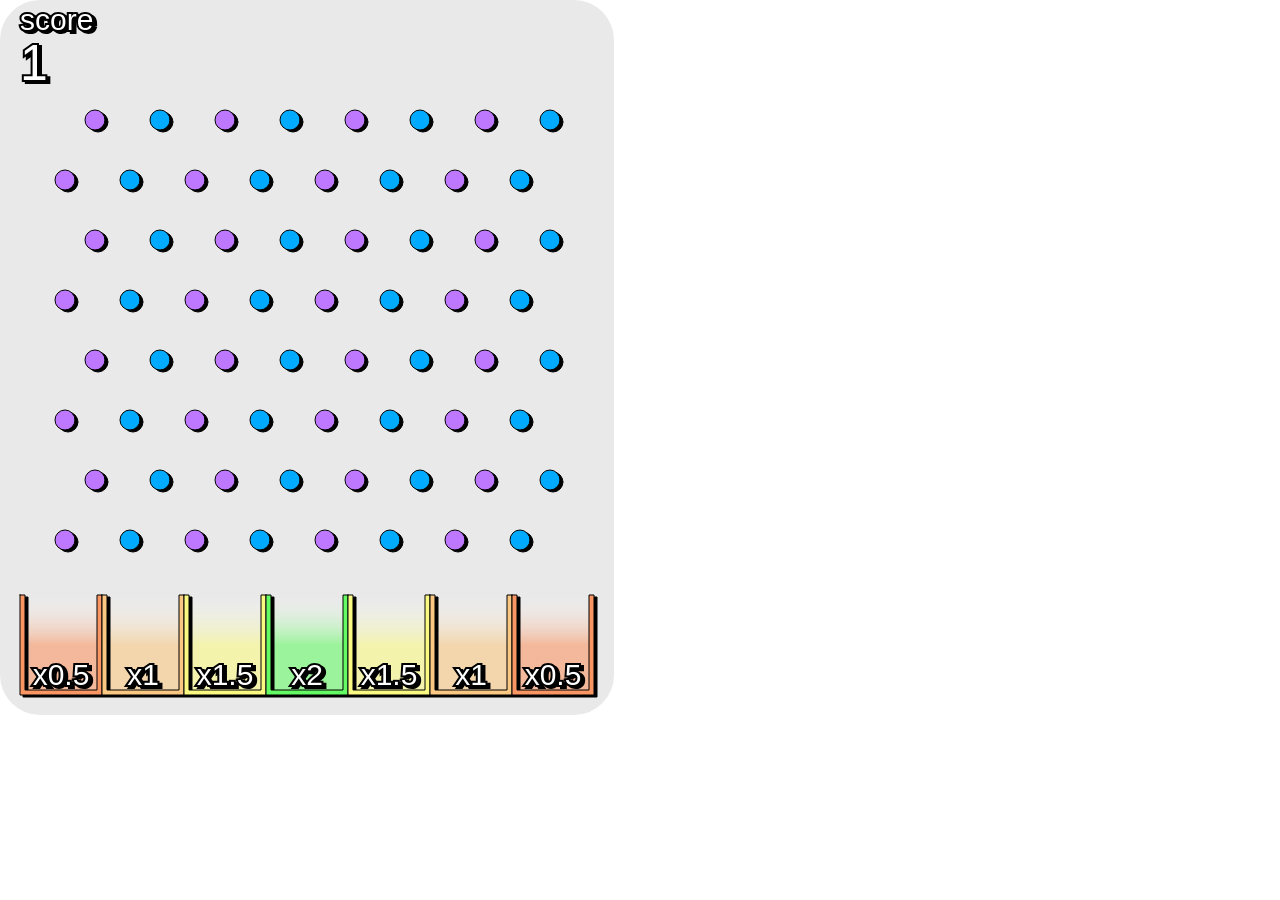
<file: soyboiPlinko/index.html>
<!DOCTYPE html>
<html lang="en">
  <head>
    <meta charset="utf-8" />
    <meta name="viewport" content="width=device-width, initial-scale=1.0">

    <title>Soyboi Plinko</title>
    <link rel="apple-touch-icon" sizes="180x180" href="./images/apple-touch-icon.png">
    <link rel="icon" type="image/png" sizes="32x32" href="./images/favicon-32x32.png">
    <link rel="icon" type="image/png" sizes="16x16" href="./images/favicon-16x16.png">
    <link rel="manifest" href="./images/site.webmanifest">

    <link rel="stylesheet" type="text/css" href="style.css">

    <script src="libraries/p5.min.js"></script>
    <script src="libraries/p5.sound.min.js"></script>
    <script src="libraries/matter.js"></script>

    <script src="libraries/soybois.js"></script>
    <script src="libraries/pegs.js"></script>
    <script src="libraries/buckets.js"></script>
    <script src="libraries/particles.js"></script>
    <script src="libraries/helperFunctions.js"></script>
  </head>

  <body>
    <script src="sketch.js"></script>
  </body>

  <footer>
    <script src="libraries/tmi.min.js"></script>
    <script src="libraries/twitch.js"></script>
    <script src="libraries/secret.js"></script>
  </footer>
</html>
</file>
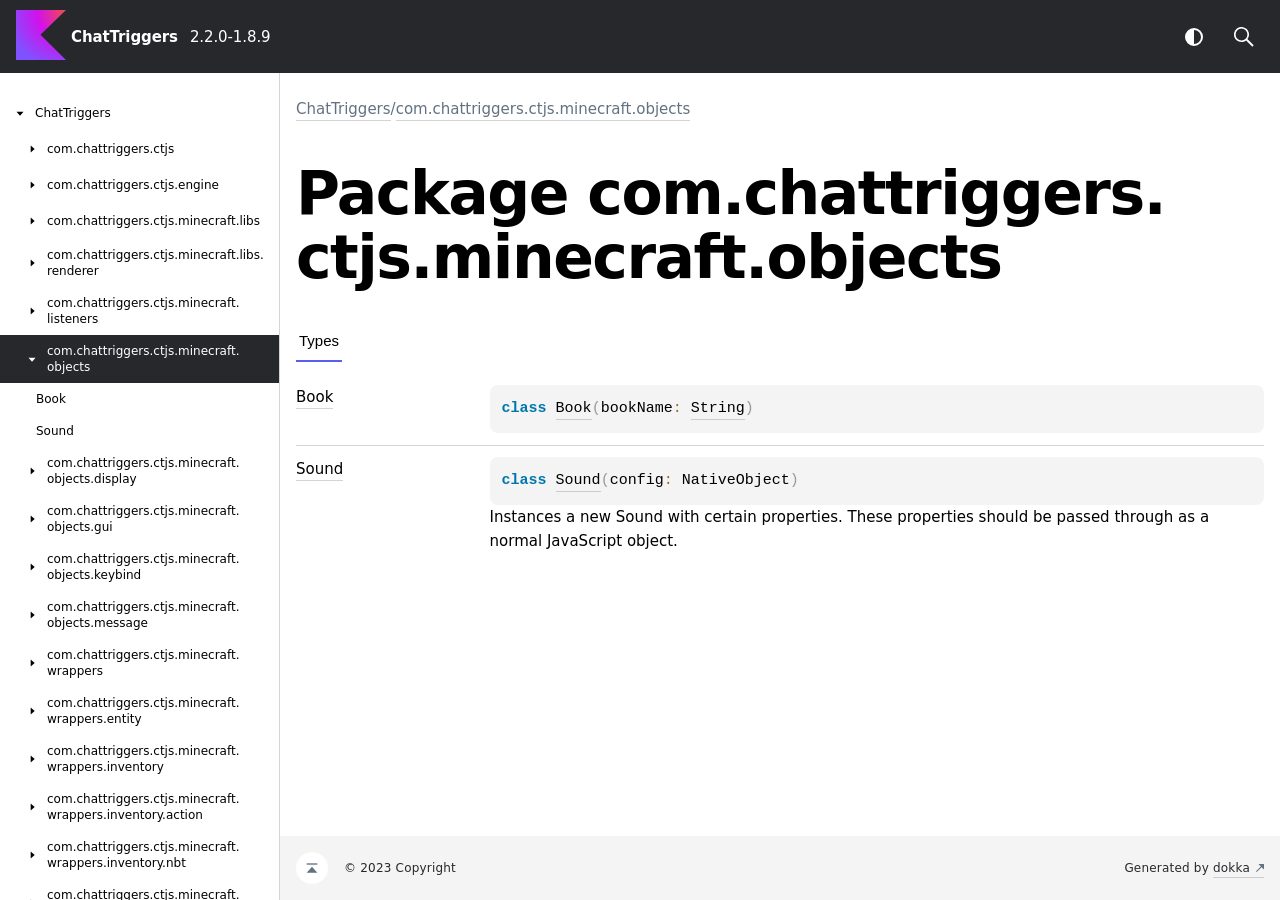
<file: chattriggers/javadocs/-chat-triggers/com.chattriggers.ctjs.minecraft.objects/index.html>
<html>
  <head>
    <meta name="viewport" content="width=device-width, initial-scale=1" charset="UTF-8">
    <title>com.chattriggers.ctjs.minecraft.objects</title>
<link href="../../images/logo-icon.svg" rel="icon" type="image/svg"><script>var pathToRoot = "../../";</script>    <script>const storage = localStorage.getItem("dokka-dark-mode")
const savedDarkMode = storage ? JSON.parse(storage) : false
if(savedDarkMode === true){
    document.getElementsByTagName("html")[0].classList.add("theme-dark")
}</script>
<script type="text/javascript" src="../../scripts/sourceset_dependencies.js" async="async"></script><link href="../../styles/style.css" rel="Stylesheet"><link href="../../styles/jetbrains-mono.css" rel="Stylesheet"><link href="../../styles/main.css" rel="Stylesheet"><link href="../../styles/prism.css" rel="Stylesheet"><link href="../../styles/logo-styles.css" rel="Stylesheet"><script type="text/javascript" src="../../scripts/clipboard.js" async="async"></script><script type="text/javascript" src="../../scripts/navigation-loader.js" async="async"></script><script type="text/javascript" src="../../scripts/platform-content-handler.js" async="async"></script><script type="text/javascript" src="../../scripts/main.js" defer="defer"></script><script type="text/javascript" src="../../scripts/prism.js" async="async"></script>  </head>
  <body>
    <div class="navigation-wrapper" id="navigation-wrapper">
      <div id="leftToggler"><span class="icon-toggler"></span></div>
      <div class="library-name"><a href="../../index.html">ChatTriggers</a></div>
      <div>2.2.0-1.8.9</div>
      <div class="pull-right d-flex"><button id="theme-toggle-button"><span id="theme-toggle"></span></button>
        <div id="searchBar"></div>
      </div>
    </div>
    <div id="container">
      <div id="leftColumn">
        <div id="sideMenu"></div>
      </div>
      <div id="main">
        <div class="main-content" id="content" pageIds="ChatTriggers::com.chattriggers.ctjs.minecraft.objects////PointingToDeclaration//-1871595002">
          <div class="breadcrumbs"><a href="../../index.html">ChatTriggers</a>/<a href="index.html">com.chattriggers.ctjs.minecraft.objects</a></div>
          <div class="cover ">
            <h1 class="cover"><span><span>Package</span></span> <span>com.</span><wbr></wbr><span>chattriggers.</span><wbr></wbr><span>ctjs.</span><wbr></wbr><span>minecraft.</span><wbr></wbr><span>objects</span></h1>
          </div>
          <div class="tabbedcontent">
            <div class="tabs-section" tabs-section="tabs-section"><button class="section-tab" data-active="" data-togglable="Types">Types</button></div>
            <div class="tabs-section-body">
              <h2 class="">Types</h2>
              <div class="table" data-togglable="Types"><a data-name="-2054311834%2FClasslikes%2F-1871595002" anchor-label="Book" id="-2054311834%2FClasslikes%2F-1871595002" data-filterable-set=":userdocs/main"></a>
                <div class="table-row" data-filterable-current=":userdocs/main" data-filterable-set=":userdocs/main">
                  <div class="main-subrow keyValue ">
                    <div class=""><span class="inline-flex">
                        <div><a href="-book/index.html"><span><span>Book</span></span></a></div>
<span class="anchor-wrapper"><span class="anchor-icon" pointing-to="-2054311834%2FClasslikes%2F-1871595002"></span>
                          <div class="copy-popup-wrapper "><span class="copy-popup-icon"></span><span>Link copied to clipboard</span></div>
                        </span></span></div>
                    <div>
                      <div class="title">
                        <div class="platform-hinted " data-platform-hinted="data-platform-hinted"><div class="content sourceset-depenent-content" data-active="" data-togglable=":userdocs/main"><div class="symbol monospace"><span class="token keyword">class </span><a href="-book/index.html">Book</a><span class="token punctuation">(</span>bookName<span class="token operator">: </span><a href="https://kotlinlang.org/api/latest/jvm/stdlib/kotlin/-string/index.html">String</a><span class="token punctuation">)</span><span class="top-right-position"><span class="copy-icon"></span><div class="copy-popup-wrapper popup-to-left"><span class="copy-popup-icon"></span><span>Content copied to clipboard</span></div></span></div></div></div>
                      </div>
                    </div>
                  </div>
                </div>
<a data-name="1743224516%2FClasslikes%2F-1871595002" anchor-label="Sound" id="1743224516%2FClasslikes%2F-1871595002" data-filterable-set=":userdocs/main"></a>
                <div class="table-row" data-filterable-current=":userdocs/main" data-filterable-set=":userdocs/main">
                  <div class="main-subrow keyValue ">
                    <div class=""><span class="inline-flex">
                        <div><a href="-sound/index.html"><span><span>Sound</span></span></a></div>
<span class="anchor-wrapper"><span class="anchor-icon" pointing-to="1743224516%2FClasslikes%2F-1871595002"></span>
                          <div class="copy-popup-wrapper "><span class="copy-popup-icon"></span><span>Link copied to clipboard</span></div>
                        </span></span></div>
                    <div>
                      <div class="title">
                        <div class="platform-hinted " data-platform-hinted="data-platform-hinted"><div class="content sourceset-depenent-content" data-active="" data-togglable=":userdocs/main"><div class="symbol monospace"><span class="token keyword">class </span><a href="-sound/index.html">Sound</a><span class="token punctuation">(</span>config<span class="token operator">: </span><span data-unresolved-link="org.mozilla.javascript/NativeObject///PointingToDeclaration/">NativeObject</span><span class="token punctuation">)</span><span class="top-right-position"><span class="copy-icon"></span><div class="copy-popup-wrapper popup-to-left"><span class="copy-popup-icon"></span><span>Content copied to clipboard</span></div></span></div><div class="brief "><p class="paragraph">Instances a new Sound with certain properties. These properties should be passed through as a normal JavaScript object.</p></div></div></div>
                      </div>
                    </div>
                  </div>
                </div>
              </div>
            </div>
          </div>
        </div>
        <div class="footer"><span class="go-to-top-icon"><a href="#content" id="go-to-top-link"></a></span><span>© 2023 Copyright</span><span class="pull-right"><span>Generated by </span><a href="https://github.com/Kotlin/dokka"><span>dokka</span><span class="padded-icon"></span></a></span></div>
      </div>
    </div>
  </body>
</html>
</file>
<file: soyboiPlinko/style.css>
html, body {
  margin: 0;
  padding: 0;
}

canvas {
  display: block;
}
</file>
<file: chattriggers/javadocs/styles/style.css>
@import url(https://fonts.googleapis.com/css?family=Open+Sans:300i,400,700);
@import url('https://rsms.me/inter/inter.css');
@import url('jetbrains-mono.css');

:root {
    --default-gray: #f4f4f4;
    --default-font-color: black;
    --header-font-color: var(--default-font-color);

    --breadcrumb-font-color: #637282;
    --breadcrumb-margin: 24px;
    --hover-link-color: #5B5DEF;

    --footer-height: 64px;
    --footer-padding-top: 48px;
    --footer-background: var(--default-gray);
    --footer-font-color: var(--average-color);
    --footer-go-to-top-color: white;

    --horizontal-spacing-for-content: 16px;
    --mobile-horizontal-spacing-for-content: 8px;
    --bottom-spacing: 16px;
    --color-scrollbar: rgba(39, 40, 44, 0.40);
    --color-scrollbar-track: var(--default-gray);
    --default-white: #fff;
    --background-color: var(--default-white);
    --dark-mode-and-search-icon-color: var(--default-white);
    --color-dark: #27282c;
    --default-font-family: system-ui, -apple-system, BlinkMacSystemFont, Segoe UI, Roboto, Oxygen, Ubuntu, Cantarell, Droid Sans, Helvetica Neue, Arial, sans-serif;
    --default-monospace-font-family: JetBrains Mono, SFMono-Regular, Consolas, Liberation Mono, Menlo, Courier, monospace;
    --default-font-size: 15px;
    --average-color: var(--color-dark);
    --brief-color: var(--average-color);
    --copy-icon-color: rgba(39, 40, 44, .7);
    --copy-icon-hover-color: var(--color-dark);
    --code-background: rgba(39, 40, 44, .05);
    --border-color: rgba(39, 40, 44, .2);
    --navigation-highlight-color: rgba(39, 40, 44, 0.05);
    --top-navigation-height: 73px;
    --max-width: 1160px;
    --white-10: hsla(0, 0%, 100%, .1);

    --active-tab-border-color: var(--hover-link-color);
    --inactive-tab-border-color: #DADFE6;
}

:root.theme-dark {
    --background-color: #27282c;
    --color-dark: #3d3d41;
    --default-font-color: hsla(0, 0%, 100%, 0.8);
    --border-color: hsla(0, 0%, 100%, 0.2);
    --code-background: hsla(0, 0%, 100%, 0.05);
    --breadcrumb-font-color: #8c8c8e;
    --brief-color: hsla(0, 0%, 100%, 0.4);
    --copy-icon-color: hsla(0, 0%, 100%, 0.6);
    --copy-icon-hover-color: #fff;

    --active-tab-border-color: var(--default-font-color);
    --inactive-tab-border-color: var(--border-color);
    --navigation-highlight-color: rgba(255, 255, 255, 0.05);
    --footer-background: hsla(0, 0%, 100%, 0.05);
    --footer-font-color: hsla(0, 0%, 100%, 0.6);
    --footer-go-to-top-color: var(--footer-font-color);
}

html {
    height: 100%;
    -webkit-tap-highlight-color: rgba(0, 0, 0, 0);
    scrollbar-color: rgba(39, 40, 44, 0.40) #F4F4F4;
    scrollbar-color: var(--color-scrollbar) var(--color-scrollbar-track);
    text-rendering: optimizeLegibility;
    -webkit-font-smoothing: antialiased;
    color: var(--default-font-color);
}

html ::-webkit-scrollbar {
    width: 8px;
    height: 8px;
}

html ::-webkit-scrollbar-track {
    background-color: var(--color-scrollbar-track);
}

html ::-webkit-scrollbar-thumb {
    width: 8px;
    border-radius: 6px;
    background: rgba(39, 40, 44, 0.40);
    background: var(--color-scrollbar);
}


.main-content {
    padding-bottom: var(--bottom-spacing);
    z-index: 0;
    max-width: var(--max-width);
    width: 100%;
    margin-left: auto;
    margin-right: auto;
}

.main-content > * {
    margin-left: var(--horizontal-spacing-for-content);
    margin-right: var(--horizontal-spacing-for-content);
}

.navigation-wrapper {
    display: flex;
    flex-wrap: wrap;
    position: sticky;
    top: 0;
    background-color: var(--color-dark);
    z-index: 4;
    color: #fff;
    font-family: var(--default-font-family);
    letter-spacing: -0.1px;
    align-items: center;

    /* Reset margin and use padding for border */
    margin-left: 0;
    margin-right: 0;
    padding: 19px var(--horizontal-spacing-for-content) 18px;
}

.navigation-wrapper > .library-name {
    font-weight: 700;
    margin-right: 12px;
}

.navigation-wrapper a {
    color: #fff;
}

#searchBar {
    margin-left: 16px;
    display: inline-flex;
    align-content: center;
    align-items: center;
    width: 36px;
    height: 36px;
}

.breadcrumbs, .breadcrumbs a, .breadcrumbs a:hover {
    margin-top: var(--breadcrumb-margin);
    color: var(--breadcrumb-font-color);
    overflow-wrap: break-word;
}

.tabs-section > .section-tab:first-child,
.platform-hinted > .platform-bookmarks-row > .platform-bookmark:first-child {
    margin-left: 0;
}

.section-tab {
    border: 0;
    background-color: transparent;
    border-bottom: 1px solid var(--inactive-tab-border-color);
}

.platform-hinted > .platform-bookmarks-row {
    margin-bottom: 16px;
}

.section-tab, .platform-hinted > .platform-bookmarks-row > .platform-bookmark {
    margin: 0 8px;
    padding: 11px 3px;
    cursor: pointer;
    outline: none;
    font-size: var(--default-font-size);
    color: inherit;
}

.section-tab:hover {
    border-bottom: 2px solid var(--active-tab-border-color);
}

.section-tab[data-active=''] {
    border-bottom: 2px solid var(--active-tab-border-color);
}

.tabs-section-body > div {
    margin-top: 12px;
}

.tabs-section-body .with-platform-tabs {
    padding-top: 12px;
    padding-bottom: 12px;
}

.cover > .platform-hinted {
    padding-top: 12px;
    margin-top: 12px;
    padding-bottom: 12px;
}

.cover {
    display: flex;
    flex-direction: column;
}

.cover .platform-hinted.with-platform-tabs .sourceset-depenent-content > .block ~ .symbol {
    padding-top: 16px;
    padding-left: 0;
}

.cover .sourceset-depenent-content > .block {
    padding: 16px 0;
    font-size: 18px;
    line-height: 28px;
}

.cover .platform-hinted.with-platform-tabs .sourceset-depenent-content > .block {
    padding: 0;
    font-size: var(--default-font-size);
}

.cover ~ .divergent-group {
    margin-top: 24px;
    padding: 24px 8px 8px 8px;
}

.cover ~ .divergent-group .main-subrow .symbol {
    width: 100%;
}

.main-content p.paragraph,
.sample-container {
    margin-top: 8px;
}

p.paragraph:first-child,
.brief p.paragraph {
    margin-top: 0;
}

.divergent-group {
    background-color: var(--background-color);
    padding: 16px 0 8px 0;
    margin-bottom: 2px;
}

.divergent-group .table-row, tbody > tr {
    border-bottom: 1px solid var(--border-color);
}

.divergent-group .table-row:last-of-type, tbody > tr:last-of-type {
    border-bottom: none;
}

.title > .divergent-group:first-of-type {
    padding-top: 0;
}

#container {
    display: flex;
    flex-direction: row;
    height: calc(100% - var(--top-navigation-height));
}

#container > div {
    height: 100%;
    max-height: calc(100vh - var(--top-navigation-height));
    overflow: auto;
}

#main {
    width: 100%;
    max-width: calc(100% - 280px);
    display: flex;
    flex-direction: column;
}

#leftColumn {
    width: 280px;
    border-right: 1px solid var(--border-color);
    display: flex;
    flex-direction: column;
}

#sideMenu {
    padding-top: 22px;
    overflow-y: auto;
    font-size: 12px;
    font-weight: 400;
    line-height: 16px;
    height: 100%;
}

.sample-container, div.CodeMirror {
    position: relative;
    display: flex;
    flex-direction: column;
}

code.paragraph {
    display: block;
}

.overview > .navButton {
    align-items: center;
    display: flex;
    justify-content: flex-end;
    padding: 2px 2px 2px 0;
    margin-right: 5px;
    cursor: pointer;
}

.strikethrough {
    text-decoration: line-through;
}

.symbol:empty {
    padding: 0;
}

.symbol:not(.token), code {
    background-color: var(--code-background);
    align-items: center;
    box-sizing: border-box;
    white-space: pre-wrap;
    font-family: var(--default-monospace-font-family);
    font-size: var(--default-font-size);
}

.symbol:not(.token), code.block {
    display: block;
    padding: 12px 32px 12px 12px;
    border-radius: 8px;
    line-height: 24px;
    position: relative;
}

.symbol > a {
    color: var(--hover-link-color);
}

.copy-icon {
    cursor: pointer;
}

.symbol span.copy-icon, .sample-container span.copy-icon {
    display: none;
}

.symbol:hover span.copy-icon, .sample-container:hover span.copy-icon {
    display: inline-block;
}

.symbol span.copy-icon::before, .sample-container span.copy-icon::before {
    width: 24px;
    height: 24px;
    display: inline-block;
    content: '';
    /* masks are required if you want to change color of the icon dynamically instead of using those provided with the SVG */
    -webkit-mask: url("../images/copy-icon.svg") no-repeat 50% 50%;
    mask: url("../images/copy-icon.svg") no-repeat 50% 50%;
    -webkit-mask-size: cover;
    mask-size: cover;
    background-color: var(--copy-icon-color);
}

.symbol span.copy-icon:hover::before, .sample-container span.copy-icon:hover::before {
    background-color: var(--copy-icon-hover-color);
}

.copy-popup-wrapper {
    display: none;
    align-items: center;
    position: absolute;
    z-index: 1000;
    background: white;
    font-weight: normal;
    font-family: var(--default-font-family);
    width: max-content;
    font-size: var(--default-font-size);
    cursor: default;
    border: 1px solid #D8DCE1;
    box-sizing: border-box;
    box-shadow: 0px 5px 10px var(--ring-popup-shadow-color);
    border-radius: 3px;
    color: initial;
}

.copy-popup-wrapper > .copy-popup-icon::before {
    content: url("../images/copy-successful-icon.svg");
    padding: 8px;
}

.copy-popup-wrapper > .copy-popup-icon {
    position: relative;
    top: 3px;
}

.copy-popup-wrapper.popup-to-left {
    /* since it is in position absolute we can just move it to the left to make it always appear on the left side of the icon */
    left: -15em;
}

.symbol:hover .copy-popup-wrapper.active-popup,
.sample-container:hover .copy-popup-wrapper.active-popup {
    display: flex !important;
}

.copy-popup-wrapper:hover {
    font-weight: normal;
}

.copy-popup-wrapper > span:last-child {
    padding-right: 14px;
}

.symbol .top-right-position, .sample-container .top-right-position {
    /* it is important for a parent to have a position: relative */
    position: absolute;
    top: 8px;
    right: 8px;
}

.sideMenuPart > .overview {
    display: flex;
    align-items: center;
    position: relative;
    user-select: none; /* there's a weird bug with text selection */
    padding: 8px 0;
}

.sideMenuPart a {
    display: block;
    align-items: center;
    color: var(--default-font-color);
    overflow: hidden;
}


.sideMenuPart a:hover {
    text-decoration: none;
    color: var(--default-font-color);
}

.sideMenuPart > .overview:before {
    box-sizing: border-box;
    content: '';
    top: 0;
    width: 280px;
    right: 0;
    bottom: 0;
    position: absolute;
    z-index: -1;
}

.overview:hover:before {
    background-color: var(--navigation-highlight-color);
}

#nav-submenu {
    padding-left: 24px;
}

.sideMenuPart {
    padding-left: 12px;
    box-sizing: border-box;
}

.sideMenuPart.hidden > .overview .navButtonContent::before {
    transform: rotate(0deg);
}

.sideMenuPart > .overview .navButtonContent::before {
    content: '';

    -webkit-mask: url("../images/arrow_down.svg") no-repeat 50% 50%;
    mask: url("../images/arrow_down.svg") no-repeat 50% 50%;
    -webkit-mask-size: cover;
    mask-size: cover;
    background-color: var(--default-font-color);

    display: flex;
    flex-direction: row;
    align-items: center;
    justify-content: center;
    transform: rotate(90deg);
    width: 16px;
    height: 16px;
}

.sideMenuPart[data-active] > .overview .navButtonContent::before {
    background-color: var(--default-white);
}

.sideMenuPart.hidden > .navButton .navButtonContent::after {
    content: '\02192';
}

.sideMenuPart.hidden > .sideMenuPart {
    display: none;
}

.filtered > a, .filtered > .navButton {
    display: none;
}

body {
    height: 100%;
}

body, table {
    font-family: var(--default-font-family);
    background: var(--background-color);
    font-style: normal;
    font-weight: normal;
    font-size: var(--default-font-size);
    line-height: 24px;
    margin: 0;
}

table {
    width: 100%;
    border-collapse: collapse;
    padding: 5px;
}

tbody > tr {
    min-height: 56px;
}

td:first-child {
    width: 20vw;
}

.brief {
    white-space: pre-wrap;
    overflow: hidden;
}

p, ul, ol, table, pre, dl {
    margin: 0;
}

h1 {
    font-size: 40px;
    line-height: 48px;
    letter-spacing: -1px;
}


h1.cover {
    font-size: 60px;
    line-height: 64px;
    letter-spacing: -1.5px;
    margin-bottom: 0;
    padding-bottom: 32px;
    display: block;
}

h2 {
    font-size: 31px;
    line-height: 40px;
    letter-spacing: -0.5px;
}

h3 {
    font-size: 20px;
    line-height: 28px;
    letter-spacing: -0.2px;
}

.UnderCoverText {
    font-size: 16px;
    line-height: 28px;
}

.UnderCoverText code {
    font-size: inherit;
}

.UnderCoverText table {
    margin: 8px 0 8px 0;
    word-break: break-word;
}


a {
    text-decoration: none;
}

#main a:not([data-name]) {
    padding-bottom: 2px;
    border-bottom: 1px solid var(--border-color);
    cursor: pointer;
    text-decoration: none;
    color: inherit;
    font-size: inherit;
    line-height: inherit;
    transition: color .1s, border-color .1s;
}

#main a:hover {
    border-bottom-color: unset;
    color: inherit
}

a small {
    font-size: 11px;
    margin-top: -0.6em;
    display: block;
}

blockquote {
    border-left: 1px solid #e5e5e5;
    margin: 0;
    padding: 0 0 0 20px;
    font-style: italic;
}

pre {
    display: block;
}

th, td {
    text-align: left;
    vertical-align: top;
    padding: 12px 10px 11px;
}

dt {
    color: #444;
    font-weight: 700;
}

p.paragraph img {
    display: block;
}

img {
    max-width: 100%;
}

small {
    font-size: 11px;
}

.platform-tag {
    display: flex;
    flex-direction: row;
    padding: 4px 8px;
    height: 24px;
    border-radius: 100px;
    box-sizing: border-box;
    border: 1px solid transparent;
    margin: 2px;
    font-family: Inter, Arial, sans-serif;
    font-size: 12px;
    font-weight: 400;
    font-style: normal;
    font-stretch: normal;
    line-height: normal;
    letter-spacing: normal;
    text-align: center;
    outline: none;
    color: #fff
}

.platform-tags {
    display: flex;
    flex-wrap: wrap;
    padding-bottom: 8px;
}

.platform-tags > .platform-tag {
    align-self: center;
}

.platform-tags > .platform-tag:first-of-type {
    margin-left: auto;
}

.platform-tag.jvm-like {
    background-color: #4DBB5F;
    color: white;
}

.platform-tag.js-like {
    background-color: #FED236;
    color: white;
}

.platform-tag.native-like {
    background-color: #CD74F6;
    color: white;
}

.platform-tag.common-like {
    background-color: #A6AFBA;
    color: white;
}

.filter-section {
    display: flex;
    flex-direction: row;
    align-self: flex-end;
    min-height: 36px;
    z-index: 0;
    flex-wrap: wrap;
    align-items: center;
}

.platform-selector:hover {
    border: 1px solid #A6AFBA !important;
}

[data-filterable-current=''] {
    display: none !important;
}

.platform-selector:not([data-active]) {
    border: 1px solid #DADFE6;
    background-color: transparent;
    color: var(--average-color);
}

.navigation-wrapper .platform-selector:not([data-active]) {
    color: #FFFFFF;
}

td.content {
    padding-left: 24px;
    padding-top: 16px;
    display: flex;
    flex-direction: column;
}

.main-subrow {
    display: flex;
    flex-direction: row;
    padding: 0;
    flex-wrap: wrap;
}

.main-subrow > div > span {
    display: flex;
    position: relative;
}

.main-subrow:hover .anchor-icon {
    opacity: 1;
    transition: 0.2s;
}

.main-subrow .anchor-icon {
    opacity: 0;
    transition: 0.2s 0.5s;
}

.main-subrow .anchor-icon::before {
    content: url("../images/anchor-copy-button.svg");
}

.main-subrow .anchor-icon:hover {
    cursor: pointer;
}

.main-subrow .anchor-icon:hover > svg path {
    fill: var(--hover-link-color);
}

.main-subrow .anchor-wrapper {
    position: relative;
    width: 24px;
    height: 16px;
    margin-left: 3px;
}

.inline-flex {
    display: inline-flex;
}

.platform-hinted {
    flex: auto;
    display: block;
}

.platform-hinted > .platform-bookmarks-row > .platform-bookmark {
    min-width: 64px;
    border: 2px solid var(--background-color);
    background: inherit;
    outline: none;
    flex: none;
    order: 5;
    align-self: flex-start;
}

.platform-hinted > .platform-bookmarks-row > .platform-bookmark.jvm-like {
    border-bottom: 2px solid rgba(77, 187, 95, 0.3);
}

.platform-hinted > .platform-bookmarks-row > .platform-bookmark.js-like {
    border-bottom: 2px solid rgba(254, 175, 54, 0.3);
}

.platform-hinted > .platform-bookmarks-row > .platform-bookmark.native-like {
    border-bottom: 2px solid rgba(105, 118, 249, 0.3);
}

.platform-hinted > .platform-bookmarks-row > .platform-bookmark.common-like {
    border-bottom: 2px solid rgba(161, 170, 180, 0.3);
}

.platform-hinted > .platform-bookmarks-row > .platform-bookmark.jvm-like[data-active=''],
.platform-hinted > .platform-bookmarks-row > .platform-bookmark.jvm-like:hover {
    border: 2px solid var(--background-color);
    border-bottom: 2px solid #4DBB5F;

    background: var(--background-color);
}

.platform-hinted > .platform-bookmarks-row > .platform-bookmark.js-like[data-active=''],
.platform-hinted > .platform-bookmarks-row > .platform-bookmark.js-like:hover {
    border: 2px solid var(--background-color);
    border-bottom: 2px solid #FED236;

    background: var(--background-color);
}

.platform-hinted > .platform-bookmarks-row > .platform-bookmark.native-like[data-active=''],
.platform-hinted > .platform-bookmarks-row > .platform-bookmark.native-like:hover {
    border: 2px solid var(--background-color);
    border-bottom: 2px solid #CD74F6;

    background: var(--background-color);
}

.platform-hinted > .platform-bookmarks-row > .platform-bookmark.common-like[data-active=''],
.platform-hinted > .platform-bookmarks-row > .platform-bookmark.common-like:hover {
    border: 2px solid var(--background-color);
    border-bottom: 2px solid #A6AFBA;

    background: var(--background-color);
}

.platform-hinted > .content:not([data-active]),
.tabs-section-body > *:not([data-active]) {
    display: none;
}

/*Work around an issue: https://github.com/JetBrains/kotlin-playground/issues/91*/
.platform-hinted[data-togglable="Samples"] > .content:not([data-active]),
.tabs-section-body > *[data-togglable="Samples"]:not([data-active]) {
    display: block !important;
    visibility: hidden;
    height: 0;
    position: fixed;
    top: 0;
}

.with-platform-tags {
    display: flex;
}

.with-platform-tags ~ .main-subrow {
    padding-top: 8px;
}

.cover .with-platform-tabs {
    font-size: var(--default-font-size);
}

.cover > .with-platform-tabs > .content {
    padding: 8px 16px;
    border: 1px solid var(--border-color);
}

.cover > .block {
    padding-top: 48px;
    padding-bottom: 24px;
    font-size: 18px;
    line-height: 28px;
}

.cover > .block:empty {
    padding-bottom: 0;
}

.table-row .with-platform-tabs .sourceset-depenent-content .brief {
    padding: 8px;
}

.sideMenuPart[data-active] > .overview:before {
    background: var(--color-dark);
}

.sideMenuPart[data-active] > .overview > a {
    color: var(--default-white);
}

.table {
    display: flex;
    flex-direction: column;
}

.table-row {
    display: flex;
    flex-direction: column;
    border-bottom: 1px solid var(--border-color);
    padding: 11px 0 12px 0;
    background-color: var(--background-color);
}

.table-row:last-of-type {
    border-bottom: none;
}

.table-row .brief-comment {
    color: var(--brief-color);
}

.platform-dependent-row {
    display: grid;
    padding-top: 8px;
}

.title-row {
    display: grid;
    grid-template-columns: auto auto 7em;
    width: 100%;
}

.keyValue {
    display: grid;
}

@media print, screen and (min-width: 960px) {
    .keyValue {
        grid-template-columns: 20% 80%;
    }

    .title-row {
        grid-template-columns: 20% auto 7em;
    }
}

@media print, screen and (max-width: 960px) {

    div.wrapper {
        width: auto;
        margin: 0;
    }

    header, section, footer {
        float: none;
        position: static;
        width: auto;
    }

    header {
        padding-right: 320px;
    }

    section {
        border: 1px solid #e5e5e5;
        border-width: 1px 0;
        padding: 20px 0;
        margin: 0 0 20px;
    }

    header a small {
        display: inline;
    }

    header ul {
        position: absolute;
        right: 50px;
        top: 52px;
    }
}


.footer {
    clear: both;
    display: flex;
    align-items: center;
    position: relative;
    min-height: var(--footer-height);
    font-size: 12px;
    line-height: 16px;
    letter-spacing: 0.2px;
    color: var(--footer-font-color);
    margin-top: auto;
    background-color: var(--footer-background);
}

.footer span.go-to-top-icon {
    border-radius: 2em;
    padding: 11px 10px !important;
    background-color: var(--footer-go-to-top-color);
}

.footer span.go-to-top-icon > a::before {
    content: url("../images/go-to-top-icon.svg");
}

.footer > span:first-child {
    margin-left: var(--horizontal-spacing-for-content);
    padding-left: 0;
}

.footer > span:last-child {
    margin-right: var(--horizontal-spacing-for-content);
    padding-right: 0;
}

.footer > span {
    padding: 0 16px;
}

.footer a {
    color: var(--breadcrumb-font-color);
}

.footer span.go-to-top-icon > #go-to-top-link {
    padding: 0;
    border: none;
}

.footer .padded-icon {
    padding-left: 0.5em;
}

.footer .padded-icon::before {
    content: url("../images/footer-go-to-link.svg");
}

.pull-right {
    float: right;
    margin-left: auto
}

div.runnablesample {
    height: fit-content;
}

.anchor-highlight {
    border: 1px solid var(--hover-link-color) !important;
    box-shadow: 0 0 0 0.2em #c8e1ff;
    margin-top: 0.2em;
    margin-bottom: 0.2em;
}

.w-100 {
    width: 100%;
}

.no-gutters {
    margin: 0;
    padding: 0;
}

.d-flex {
    display: flex;
}

#theme-toggle {
    content: url("../images/theme-toggle.svg");
}

#theme-toggle-button {
    width: 36px;
    height: 36px;
    display: inline-flex;
    justify-content: center;
    align-items: center;
    border-radius: 24px;
    margin-left: 16px;
    background-color: inherit;
    border: none;
    cursor: pointer;
}

#theme-toggle-button:hover {
    background: var(--white-10);
}

.filtered-message {
    margin: 25px;
    font-size: 20px;
    font-weight: bolder;
}

@media screen and (max-width: 1119px) {
    h1.cover {
        font-size: 48px;
        line-height: 48px;
        padding-bottom: 8px;
    }
}

@media screen and (max-width: 759px) {
    #main {
        max-width: 100%;
    }

    #leftColumn {
        position: fixed;
        margin-left: -280px;
        transition: margin .2s ease-out;
        z-index: 4;
        background: white;
        height: 100%;
    }

    #leftColumn.open {
        margin-left: 0;
    }

    #leftColumn.open ~ #main #searchBar {
        display: none;
    }

    #leftToggler {
        z-index: 5;
        font-size: 20px;
        transition: margin .2s ease-out;
        margin-right: 16px;

        color: var(--background-color);
    }

    #leftToggler .icon-toggler:hover {
        cursor: pointer;
    }

    #leftColumn.open ~ #main #leftToggler {
        margin-left: 280px;
    }

    .icon-toggler::before {
        content: "\2630";
    }

    #leftColumn.open ~ #main .icon-toggler::before {
        content: "\2630";
        padding-right: 0.5em;
        margin-left: -0.5em;
    }

    .main-content > * {
        margin-left: var(--mobile-horizontal-spacing-for-content);
        margin-right: var(--mobile-horizontal-spacing-for-content);
    }

    .navigation-wrapper {
        padding-left: var(--mobile-horizontal-spacing-for-content);
        padding-right: var(--mobile-horizontal-spacing-for-content);
    }

    #sideMenu {
        padding-bottom: 16px;
        overflow: auto;
    }

    h1.cover {
        font-size: 32px;
        line-height: 32px;
    }

    #theme-toggle-button {
        display: none;
    }
}
</file>
<file: chattriggers/javadocs/styles/jetbrains-mono.css>
@font-face{
    font-family: 'JetBrains Mono';
    src: url('https://raw.githubusercontent.com/JetBrains/JetBrainsMono/master/fonts/web/JetBrainsMono-Regular.eot') format('embedded-opentype'),
         url('https://raw.githubusercontent.com/JetBrains/JetBrainsMono/master/fonts/webfonts/JetBrainsMono-Regular.woff2') format('woff2'),
         url('https://raw.githubusercontent.com/JetBrains/JetBrainsMono/master/fonts/ttf/JetBrainsMono-Regular.ttf') format('truetype');
    font-weight: normal;
    font-style: normal;
}

@font-face{
    font-family: 'JetBrains Mono';
    src: url('https://raw.githubusercontent.com/JetBrains/JetBrainsMono/master/fonts/web/JetBrainsMono-Bold.eot') format('embedded-opentype'),
         url('https://raw.githubusercontent.com/JetBrains/JetBrainsMono/master/fonts/webfonts/JetBrainsMono-Bold.woff2') format('woff2'),
         url('https://raw.githubusercontent.com/JetBrains/JetBrainsMono/master/fonts/ttf/JetBrainsMono-Bold.ttf') format('truetype');
    font-weight: bold;
    font-style: bold;
}
</file>
<file: chattriggers/javadocs/styles/main.css>
.search button{margin-top:3px;cursor:pointer;border:none;background:var(--color-dark);fill:#fff;fill:var(--dark-mode-and-search-icon-color)}.search button:focus{outline:none}.popup-wrapper{min-width:calc(100% - 322px) !important;border:1px solid rgba(255,255,255,.2) !important;background-color:#27282c !important}.popup-wrapper [class^=filterWrapper]{border-bottom:1px solid rgba(255,255,255,.2)}.popup-wrapper input{color:rgba(255,255,255,.8) !important;font-weight:normal !important}.popup-wrapper span[data-test-custom=ring-select-popup-filter-icon]{color:#fff}.popup-wrapper button[data-test=ring-input-clear]{color:#fff !important}@media screen and (max-width: 759px){.popup-wrapper{min-width:100% !important}}.template-wrapper{display:grid;height:32px;grid-template-columns:auto auto}.template-wrapper strong{color:rgba(255,255,255,.8)}.template-wrapper span{color:rgba(255,255,255,.8);line-height:32px}.template-wrapper span.template-description{color:rgba(255,255,255,.6);justify-self:end}@media screen and (max-width: 759px){.template-wrapper{display:flex;flex-direction:column;height:auto}.template-wrapper span{line-height:unset}}.template-name{justify-self:start}[class^=fade]{display:none}[class*=hover]{background-color:rgba(255,255,255,.1) !important}
/* stylelint-disable color-no-hex */

:root {
  --ring-unit: 8px;

  /* Element */
  --ring-line-color: #dfe5eb;
  --ring-dark-line-color: #475159;
  --ring-borders-color: #b8d1e5;
  --ring-dark-borders-color: #406380;
  --ring-icon-color: var(--ring-borders-color);
  --ring-icon-secondary-color: #999;
  --ring-border-disabled-color: #dbdbdb;
  --ring-icon-disabled-color: #bbb;
  --ring-border-hover-color: #80c6ff;
  --ring-dark-border-hover-color: #70b1e6;
  --ring-icon-hover-color: var(--ring-link-hover-color);
  --ring-main-color: #008eff;
  --ring-main-hover-color: #007ee5;
  --ring-icon-error-color: #db5860;
  --ring-icon-warning-color: #eda200;
  --ring-icon-success-color: #59a869;
  --ring-pale-control-color: #cfdbe5;
  --ring-popup-border-components: 0, 42, 76;
  --ring-popup-border-color: rgba(var(--ring-popup-border-components), 0.1);
  --ring-popup-shadow-color: rgba(var(--ring-popup-border-components), 0.15);
  --ring-message-shadow-color: rgba(var(--ring-popup-border-components), 0.3);
  --ring-pinned-shadow-color: #737577;

  /* Text */
  --ring-search-color: #669ecc;
  --ring-hint-color: #406380;
  --ring-link-color: #0f5b99;
  --ring-link-hover-color: #ff008c;
  --ring-error-color: #c22731;
  --ring-warning-color: #cc8b00;
  --ring-success-color: #1b8833;
  --ring-text-color: #1f2326;
  --ring-dark-text-color: #fff;
  --ring-heading-color: var(--ring-text-color);
  --ring-secondary-color: #737577;
  --ring-dark-secondary-color: #888;
  --ring-disabled-color: #999;
  --ring-dark-disabled-color: #444;
  --ring-dark-active-color: #ccc;

  /* Background */
  --ring-content-background-color: #fff;
  --ring-popup-background-color: #fff;
  --ring-sidebar-background-color: #f7f9fa;
  --ring-selected-background-color: #d4edff;
  --ring-hover-background-color: #ebf6ff;
  --ring-dark-selected-background-color: #002a4d;
  --ring-message-background-color: #111314;
  --ring-navigation-background-color: #000;
  --ring-tag-background-color: #e6ecf2;
  --ring-removed-background-color: #ffd5cb;
  --ring-warning-background-color: #faeccd;
  --ring-added-background-color: #bce8bb;

  /* Code */
  --ring-code-background-color: var(--ring-content-background-color);
  --ring-code-color: #000;
  --ring-code-comment-color: #707070;
  --ring-code-meta-color: #707070;
  --ring-code-keyword-color: #000080;
  --ring-code-tag-background-color: #efefef;
  --ring-code-tag-color: var(--ring-code-keyword-color);
  --ring-code-tag-font-weight: bold;
  --ring-code-field-color: #660e7a;
  --ring-code-attribute-color: #00f;
  --ring-code-number-color: var(--ring-code-attribute-color);
  --ring-code-string-color: #007a00;
  --ring-code-addition-color: #aadeaa;
  --ring-code-deletion-color: #c8c8c8;

  /* Metrics */
  --ring-border-radius: 3px;
  --ring-border-radius-small: 2px;
  --ring-font-size-larger: 14px;
  --ring-font-size: 13px;
  --ring-font-size-smaller: 12px;
  --ring-line-height-taller: 21px;
  --ring-line-height: 20px;
  --ring-line-height-lower: 18px;
  --ring-line-height-lowest: 16px;
  --ring-ease: 0.3s ease-out;
  --ring-fast-ease: 0.15s ease-out;
  --ring-font-family: system-ui, Arial, sans-serif;
  --ring-font-family-monospace:
    Menlo,
    "Bitstream Vera Sans Mono",
    "Ubuntu Mono",
    Consolas,
    "Courier New",
    Courier,
    monospace;

  /* Common z-index-values */

  /* Invisible element is an absolutely positioned element which should be below */
  /* all other elements on the page */
  --ring-invisible-element-z-index: -1;

  /* z-index for position: fixed elements */
  --ring-fixed-z-index: 1;

  /* Elements that should overlay all other elements on the page */
  --ring-overlay-z-index: 5;

  /* Alerts should de displayed above overlays */
  --ring-alert-z-index: 6;
}

html,.app-root{height:100%}.search-root{margin:0;padding:0;background:var(--ring-content-background-color);font-family:var(--ring-font-family);font-size:var(--ring-font-size);line-height:var(--ring-line-height)}.search-content{z-index:8}

/*# sourceMappingURL=main.css.map*/
</file>
<file: chattriggers/javadocs/styles/prism.css>
:root {
	--keyword-color: #07a;
	--property-color: #905;
	--function-color: #DD4A68;
}

:root.theme-dark {
	--keyword-color: #cc7832;
	--property-color: #9876aa;
	--function-color: #ffc66d;
}

code .token {
    white-space: pre;
}

/* PrismJS 1.24.1
https://prismjs.com/download.html#themes=prism&languages=clike+java+javadoclike+kotlin&plugins=keep-markup */
/**
 * prism.js default theme for JavaScript, CSS and HTML
 * Based on dabblet (http://dabblet.com)
 * @author Lea Verou
 */

.token.comment,
.token.prolog,
.token.doctype,
.token.cdata {
	color: slategray;
}

.token.punctuation {
	color: #999;
}

.token.namespace {
	opacity: .7;
}

.token.property,
.token.tag,
.token.boolean,
.token.number,
.token.constant,
.token.symbol,
.token.deleted {
	color: var(--property-color);
}

.token.selector,
.token.attr-name,
.token.string,
.token.char,
.token.builtin,
.token.annotation,
.token.inserted {
	color: #690;
}

.token.operator,
.token.entity,
.token.url,
.language-css .token.string,
.style .token.string {
	color: #9a6e3a;
	/* This background color was intended by the author of this theme. */
	/*background: hsla(0, 0%, 100%, .5);*/
}

.token.atrule,
.token.attr-value,
.token.keyword {
	color: var(--keyword-color);
	font-size: inherit; /* to override .keyword */
}

.token.function,
.token.class-name {
	color: var(--function-color);
}

.token.regex,
.token.important,
.token.variable {
	color: #e90;
}

.token.important,
.token.bold {
	font-weight: bold;
}
.token.italic {
	font-style: italic;
}

.token.entity {
	cursor: help;
}

.annotation,.control,.field,.filename,.keyword,.menupath,.property,.string,.value {
	color: #27282c;
	font-weight: 700;
}
</file>
<file: chattriggers/javadocs/styles/logo-styles.css>
.library-name a {
    position: relative;
    margin-left: 55px;
}

.library-name a::before {
    content: '';
    background: url("../images/logo-icon.svg") center no-repeat;
    background-size: contain;
    position: absolute;
    width: 50px;
    height: 50px;
    top: -18px;
    left: -55px;
}
</file>
